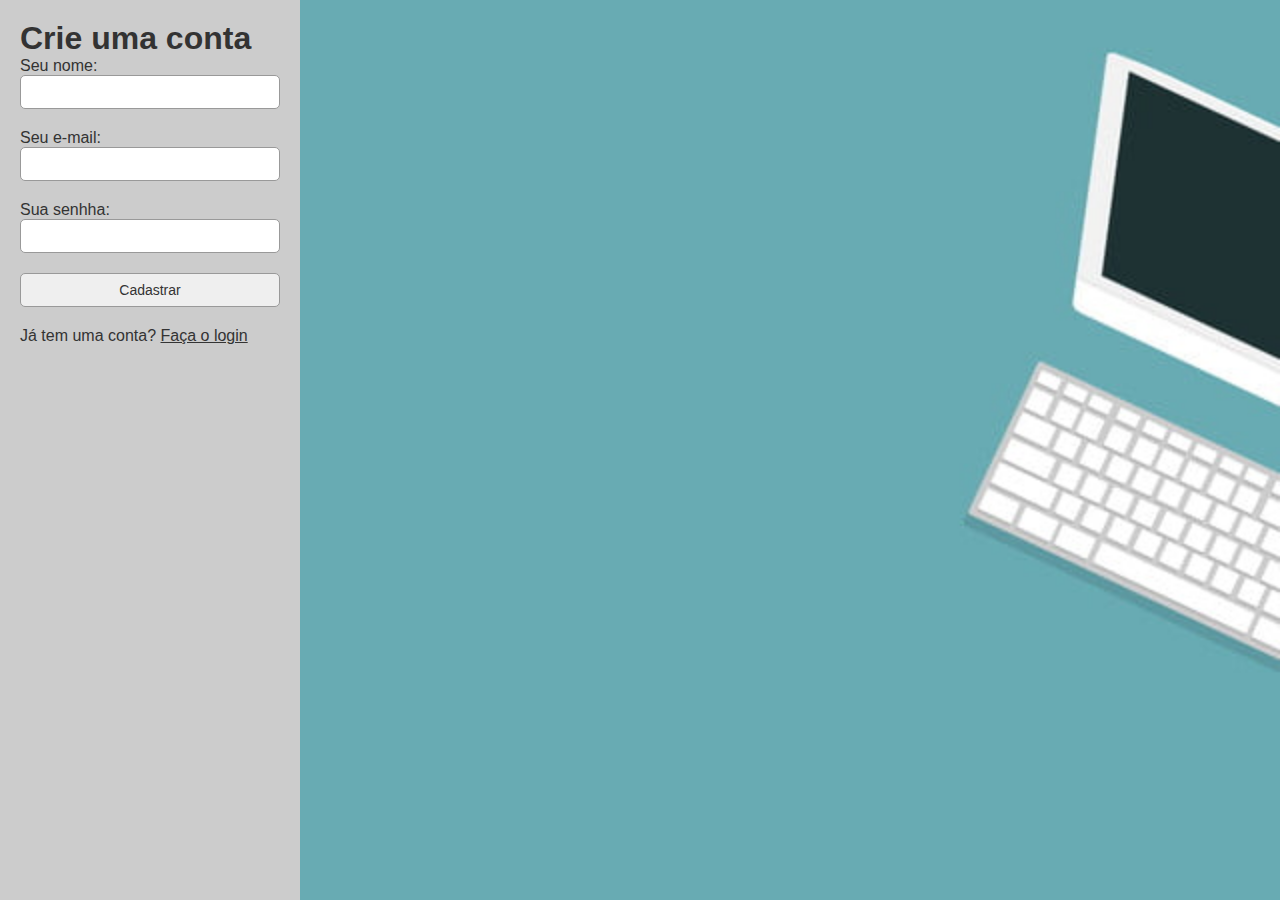
<file: Projeto Formulario/index.html>
<!DOCTYPE html>
<html lang="pt-BR">

<head>
    <meta charset="UTF-8">
    <meta http-equiv="X-UA-Compatible" content="IE=edge">
    <meta name="viewport" content="width=device-width, initial-scale=1.0">
    <link rel="stylesheet" href="style.css">
    <title>Validador de Formulário</title>
</head>

<body>

    <div class="screen">
        <div class="rightside">
            <h1>Crie uma conta</h1>

            <form method="post" class="johnny_validador" action="cadastro.php">
                <label>
                    Seu nome:<br>
                    <input type="text" name="name" data-rules="required|min=2">
                </label>
                <label>
                    Seu e-mail:<br>
                    <input type="text" name="email">
                </label>
                <label>
                    Sua senhha:<br>
                    <input type="password" name="password">
                </label>
                <label>
                    <input type="submit" value="Cadastrar">
                </label>
            </form>
            <div>
                Já tem uma conta? <a href="#">Faça o login</a>
            </div>
        </div>
    </div>





    <script src="script.js"></script>
</body>

</html>
</file>
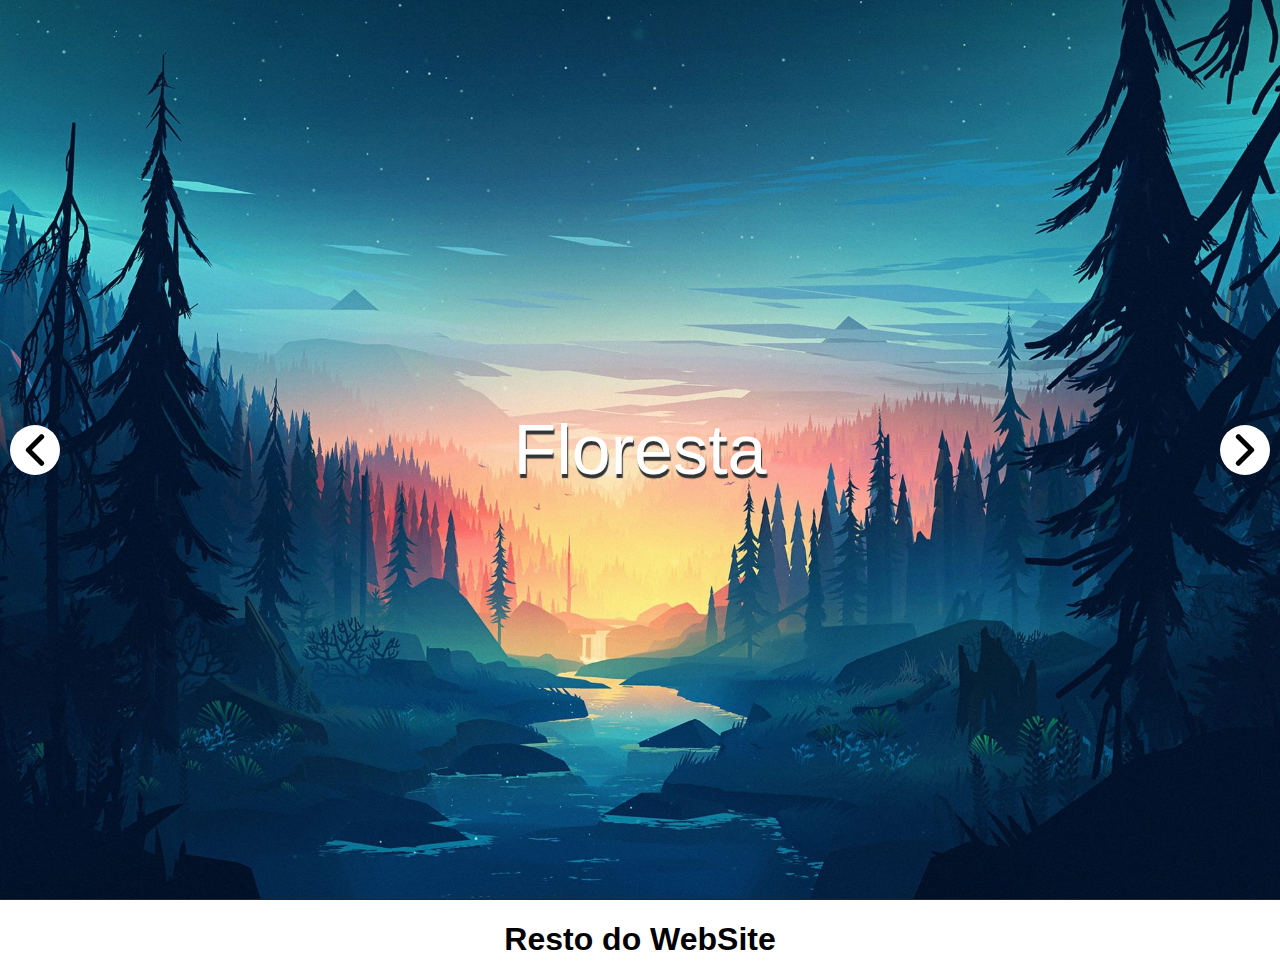
<file: Projeto Slider/index.html>
<!DOCTYPE html>
<html lang="pt-BR">

<head>
    <meta charset="UTF-8">
    <meta http-equiv="X-UA-Compatible" content="IE=edge">
    <meta name="viewport" content="width=device-width, initial-scale=1.0">
    <title>SlideShow</title>
    <link rel="stylesheet" href="style.css">
</head>

<body>

    <header>
        <div class="header">
        </div>
        <div class="slider">
            <div class="slider--controls">
                <div class="slider--control" onclick="goPrev()" style=" transform: scaleX(-1);"><img
                        src="images/arrow.png"></div>
                <div class="slider--control" onclick="goNext()"><img src="images/arrow.png"></div>
            </div>
            <div class="slider--width">
                <div class="slider--item" style="background-image: url(images/1.jpg)">
                    Floresta
                </div>
                <div class="slider--item" style="background-image: url(images/2.jpg)">
                    Magia
                </div>
                <div class="slider--item" style="background-image: url(images/3.jpg)">
                    Aventura
                </div>
            </div>
        </div>
    </header>

    <h1>Resto do WebSite</h1>
    <script src="script.js"></script>
</body>

</html>
</file>
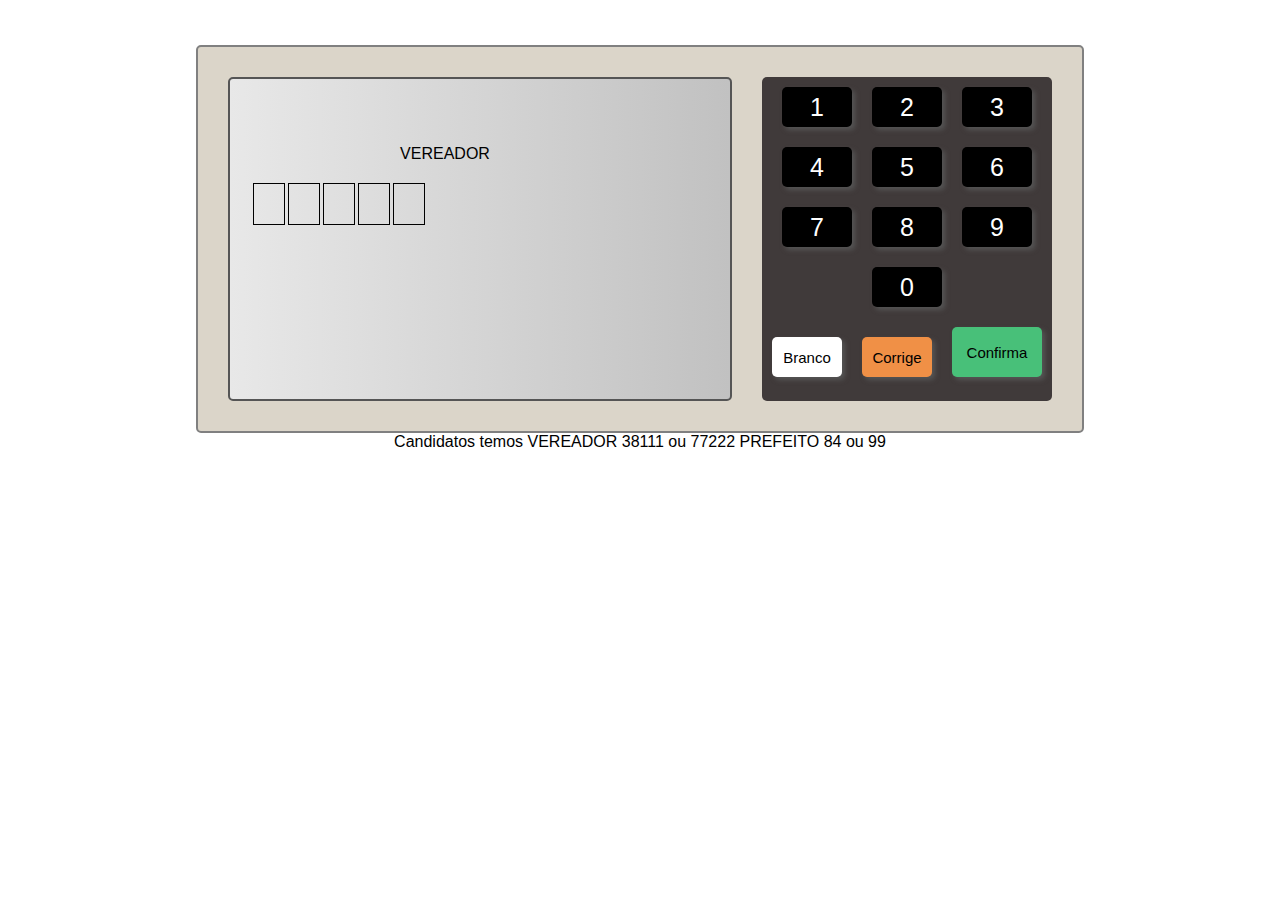
<file: Projeto Urna/index.html>
<!DOCTYPE html>
<html lang="pt-BR">

<head>
    <meta charset="UTF-8">
    <meta http-equiv="X-UA-Compatible" content="IE=edge">
    <meta name="viewport" content="width=device-width, initial-scale=1.0">
    <title>Urna Eletrônica</title>
    <link rel="stylesheet" href="style.css">
</head>

<header>
    <div class="urna">
        <!-- TELA -->
        <div class="tela">
            <div class="d-1">
                <div class="d-1-left">
                    <div class="d-1-1">
                        <span>SEU VOTO PARA</span>
                    </div>
                    <div class="d-1-2">
                        <span>VEREADOR</span>
                    </div>
                    <div class="d-1-3">
                        <div class="numero pisca"></div>
                        <div class="numero"></div>
                    </div>
                    <div class="d-1-4">
                        NOME: <br>
                        PARTIDO:<br>
                        VICE-PREFEITO:
                    </div>
                </div>
                <div class="d-1-right">
                    <div class="d-1-image">
                        <img src="images/84.jpg" alt="">
                        Prefeito
                    </div>
                    <div class="d-1-image small">
                        <img src="images/84_2.jpg" alt="">
                        Vice-Prefeito
                    </div>
                </div>
            </div>

            <div class="d-2">
                Aperte a tela:<br>
                CONFIRMA para CONFIRMAR este voto<br>
                CORRIGE para REINICIAR este voto
            </div>
        </div>




        <!-- TECLADO -->
        <div class="teclado">
            <div class="teclado--linha">
                <div class="teclado--botao" onclick="clicou('1')">1</div>
                <div class="teclado--botao" onclick="clicou('2')">2</div>
                <div class="teclado--botao" onclick="clicou('3')">3</div>
            </div>
            <div class="teclado--linha">
                <div class="teclado--botao" onclick="clicou('4')">4</div>
                <div class="teclado--botao" onclick="clicou('5')">5</div>
                <div class="teclado--botao" onclick="clicou('6')">6</div>
            </div>
            <div class="teclado--linha">
                <div class="teclado--botao" onclick="clicou('7')">7</div>
                <div class="teclado--botao" onclick="clicou('8')">8</div>
                <div class="teclado--botao" onclick="clicou('9')">9</div>
            </div>
            <div class="teclado--linha">
                <div class="teclado--botao" onclick="clicou('0')">0</div>
            </div>
            <div class="teclado--linha">
                <div class="teclado--botao btn--branco" onclick="branco()">Branco</div>
                <div class="teclado--botao btn--corrige" onclick="corrige()">Corrige</div>
                <div class="teclado--botao btn--confirma" onclick="confirma()">Confirma</div>
            </div>

        </div>
    </div>
    <div class="texto--complementar">Candidatos temos
        VEREADOR
        38111 ou 77222
        PREFEITO
        84 ou 99
    </div>
</header>

<body>


    <script src="etapas.js"></script>
    <script src="script.js"></script>
</body>

</html>
</file>
<file: Projeto Formulario/style.css>
*{
    margin: 0;
    padding: 0;
    outline: none;
    font-family: Arial, Helvetica, sans-serif;
    box-sizing: border-box;
    color: #333;
}

.screen{
    background-image: url(images/computerImage.jpg);
    background-size: cover;
}

.rightside{
    height: 100vh;
    width: 300px;
    background-color: #ccc;
    padding: 20px;
    position: relative;
}

.rightside a{
    text-decoration: underline;
}
.rightside label{
    display: block;
    margin-bottom: 20px;
}

.rightside input{
    border: 1px solid #999;
    border-radius: 5px;
    padding: 8px;
    font-size: 14px;
    width: 100%;
}
</file>
<file: Projeto Slider/style.css>
*{
    font-family: arial;
    box-sizing: border-box;
}

body{
    margin: 0;
}

body > h1{
    display: flex;
    justify-content: center;
}

header{
    margin: 0;
    display: flex;
    flex-direction: column;
    height: 100vh;
    background-color: #DfDfDf;
    border-bottom: 1px solid rgb(37, 37, 37);
}

.slider{
    flex: 1;
    overflow: hidden;
}

.slider--width{
    height: 100%;
    display: flex;
    transition: all ease .3s;
}

.slider--item{
    width: 100vw;
    height: inherit;
    background-position: center;
    background-size: cover;
    display: flex;
    justify-content: center;
    align-items: center;
    color: white;
    font-size: 70px;
    text-shadow: 1px 4px 1px #333;
}


.slider--controls{
    position: absolute;
    z-index: 99;
    width: 100%;
    display: flex;
    justify-content: space-between;
    align-items: center;
}


.slider--control{
    width: 50px;
    height: 50px;
    background-color: white;
    border-radius: 50%;
    overflow: hidden;
    cursor: pointer;
    display: flex;
    justify-content: center;
    align-items: center;
    margin: 0 10px;
}
</file>
<file: Projeto Urna/style.css>
@keyframes pisca{
    0%{ opacity: 0.2;}
    50%{opacity: 1;}
    100%{opacity: 0.2;}
}

body{
    margin: 0;
    display: flex;
    justify-content: center;
    align-items: center;
    font-family: Arial, Helvetica, sans-serif;
}

.urna{
    background-color: #dbd5c9;
    padding: 30px;
    display: flex;
    margin-top: 5vh;
    border-radius: 5px;
    border: 2px solid grey;
}

.tela{
    width: 500px;
    height: 320px;
    background: linear-gradient(to right, #E8E8E8, #C1C1C1);
    border: 2px solid #555;
    border-radius: 5px;
    display: flex;
    flex-direction: column;
}

.teclado{
    background-color: #403A3A;
    margin-left: 30px;
    border-radius: 5px;
    display: block;
}

.teclado--linha{
    display: flex;
    justify-content: center;
    align-items: flex-end;
}

.teclado--botao{
    width: 70px;
    height: 40px;
    background-color: black;
    color: white;
    font-size: 25px;
    display: flex;
    justify-content: center;
    align-items: center;
    margin: 10px;
    cursor: pointer;
    box-shadow: 3px 3px 5px #555;
    border-radius: 5px;
}

.teclado--botao:hover{
    opacity: .5;
    transition: .5s;
}

.btn--branco{
    background-color: white;
    color: black;
    font-size: 15px;
}

.btn--corrige{
    background-color: #F09046;
    color: black;
    font-size: 15px;
}

.btn--confirma{
    background-color: #48c079;
    color: black;
    font-size: 15px;
    width: 90px;
    height: 50px;
}



/* TELA */

.d-1{
    flex: 1;
    display: flex;
}
.d-1-left{
    flex: 1;
    display: flex;
    flex-direction: column;
    padding-left: 20px;
}

.d-1-1{
    height: 50px;
    display: flex;
    align-items: center;
}

.d-1-2{
    height: 50px;
    display: flex;
    align-items: center;
    justify-content: center;
}

.d-1-3{
    height: 50px;
    display: flex;
    align-items: center;
}

.numero{
    display: inline-block;
    width: 30px;
    height: 40px;
    border: 1px solid black;
    text-align: center;
    line-height: 40px;
    font-size: 25px;
    margin-left: 3px;
}

.pisca{
    animation-name: pisca;
    animation-duration: 1s;
    animation-iteration-count: infinite;
}

.d-1-4{
    flex: 1;
    display: flex;
    align-items: center;
    line-height: 30px;
}

.d-1-right{
    width: 90px;
    display: flex;
    flex-direction: column;
    align-items: center;
}

.d-1-image{
    border: 1px solid black;
    background-color: white;
    text-align: center;
    font-size: 14px;
}

.d-1-image img{
    width: 100%;
}

.d-1-image.small{
    width: 98%;
    font-size: 12px;
}

.d-2{
    height: 55px;
    font-size: 14px;
    border-top: 2px solid #000;
    padding-left: 10px;
    padding-top: 5px;
}

.aviso--grande{
    font-size: 40px;
    font-weight: bold;
}

.aviso--medio{
    font-size: 30px;
    font-weight: bold;
}

.aviso--GIGANTE{
    font-size: 100px;
    font-weight: bold;
    flex: 1;
    display: flex;
    justify-content: center;
    align-items: center;
}

.texto--complementar{
    display: flex;
    justify-content: center;
    align-items: center;
}
</file>
